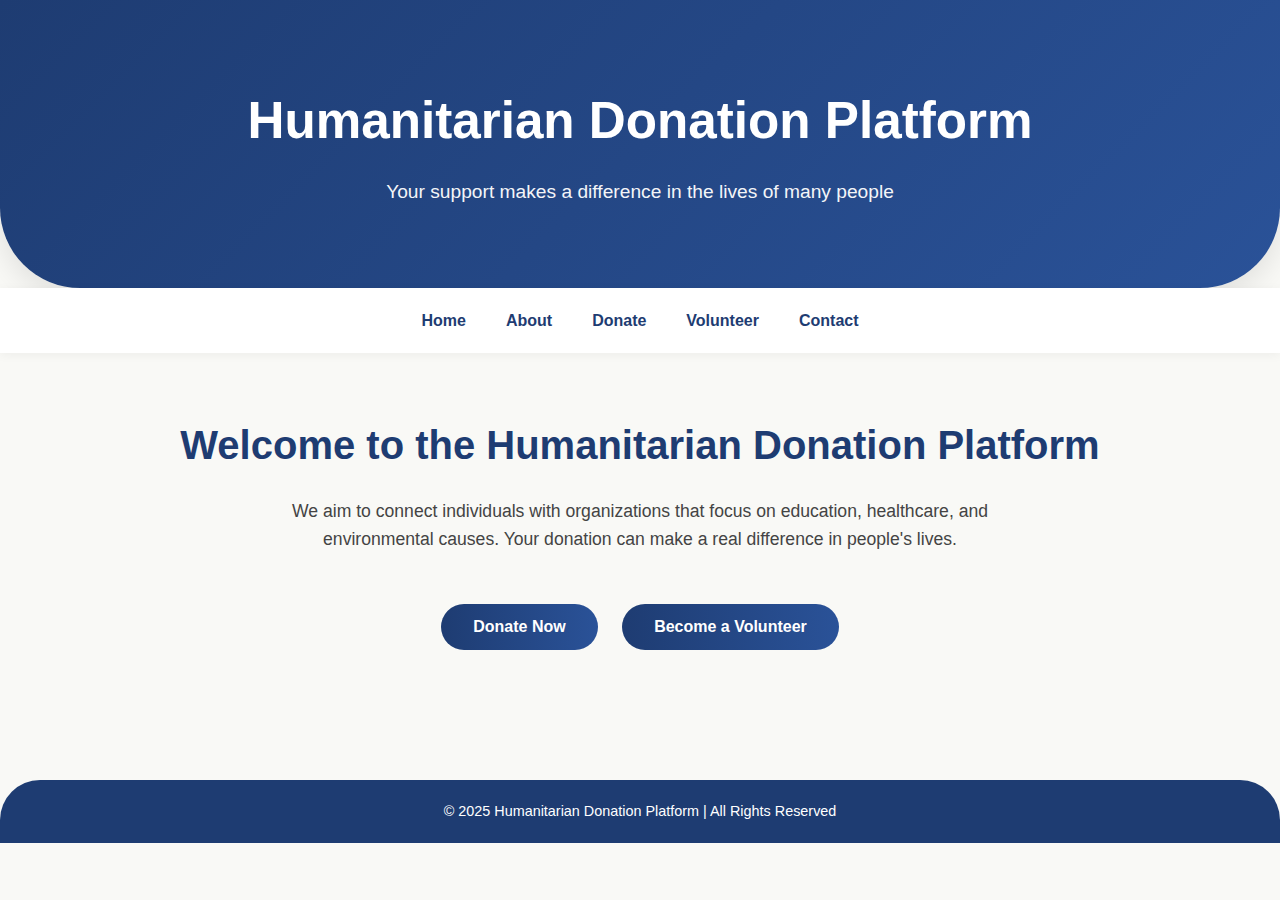
<file: index.html>
<!DOCTYPE html>
<html lang="en">
<head>
    <meta charset="UTF-8">
    <meta name="viewport" content="width=device-width, initial-scale=1.0">
    <title>Humanitarian Donation Platform</title>
    <link rel="stylesheet" href="index.css">
</head>
<body>

    <header>
        <h1>Humanitarian Donation Platform</h1>
        <p>Your support makes a difference in the lives of many people</p>
    </header>

    <nav>
        <ul>
          <li><a href="index.html">Home</a></li>
          <li><a href="about.html">About</a></li>
          <li><a href="donate.html">Donate</a></li>
          <li><a href="volunteer.html">Volunteer</a></li>
          <li><a href="contact.html">Contact</a></li>
        </ul>
      </nav>
      

    <main>
        <h2>Welcome to the Humanitarian Donation Platform</h2>
        <p>We aim to connect individuals with organizations that focus on education, healthcare, and environmental causes. Your donation can make a real difference in people's lives.</p>
        <button><a href="donate.html">Donate Now</a></button>
        <button><a href="volunteer.html">Become a Volunteer</a></button>
    </main>

    <footer>
        <p>&copy; 2025 Humanitarian Donation Platform | All Rights Reserved</p>
    </footer>

</body>
</html>
</file>
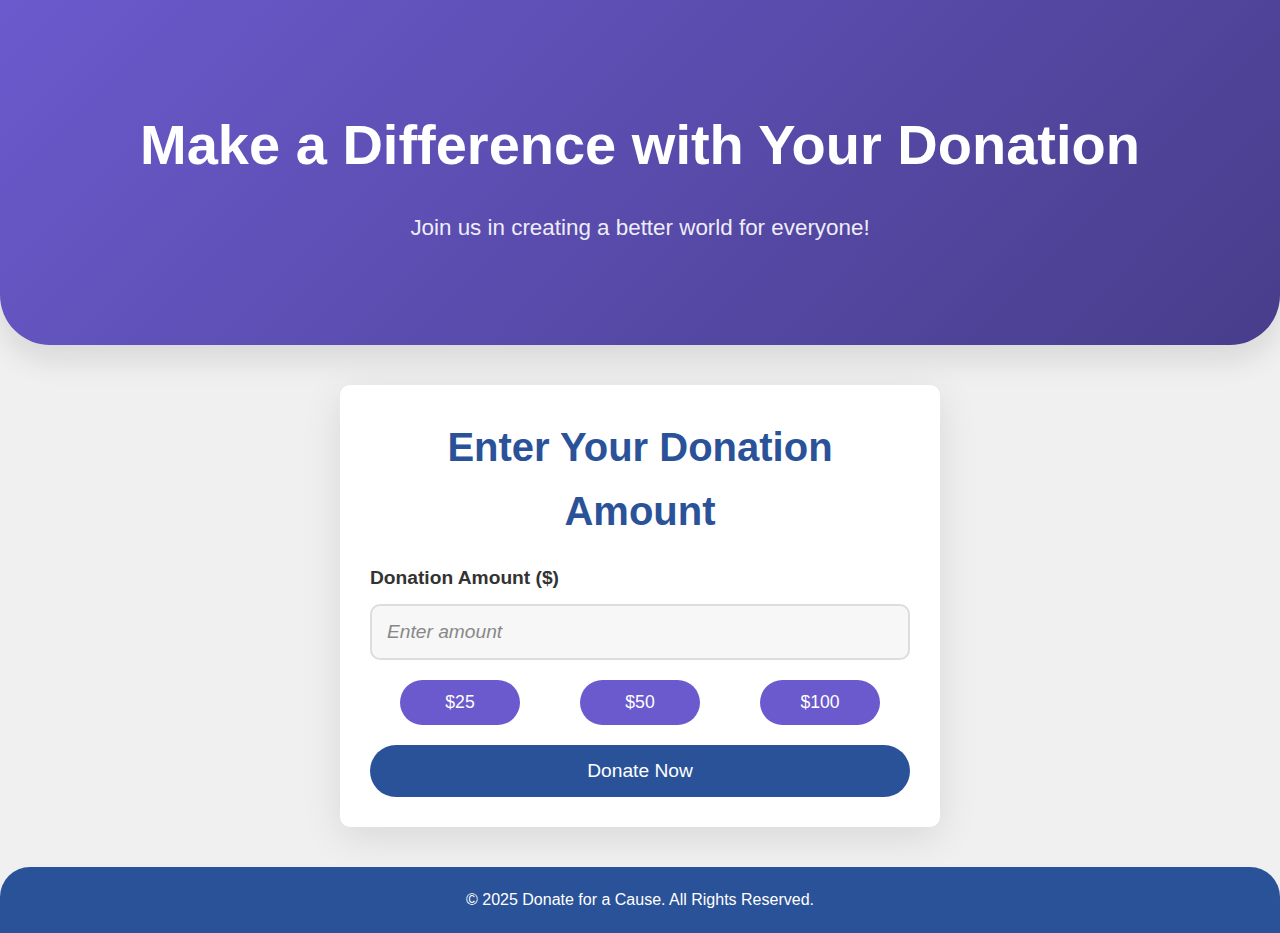
<file: 2.html>
<!DOCTYPE html>
<html lang="en">
<head>
    <meta charset="UTF-8">
    <meta name="viewport" content="width=device-width, initial-scale=1.0">
    <title>Donation Page</title>
    <link rel="stylesheet" href="2.css">
</head>
<body>

    <!-- Header Section -->
    <header>
        <div class="container">
            <h1>Make a Difference with Your Donation</h1>
            <p>Join us in creating a better world for everyone!</p>
        </div>
    </header>

    <!-- Main Donation Form Section -->
    <main>
        <div class="donation-form-container">
            <h2>Enter Your Donation Amount</h2>

            <!-- Donation Amount Form -->
            <form action="#">
                <div class="donation-amount-container">
                    <label for="donation" class="donation-label">Donation Amount ($)</label>
                    <input type="number" id="donation" class="donation-input" placeholder="Enter amount" required>

                    <!-- Predefined Donation Buttons -->
                    <div class="predefined-donations">
                        <button type="button" class="donation-btn">$25</button>
                        <button type="button" class="donation-btn">$50</button>
                        <button type="button" class="donation-btn">$100</button>
                    </div>

                    <!-- Submit Button -->
                    <button type="submit" class="donate-now-btn">Donate Now</button>
                </div>
            </form>
        </div>
    </main>

    <!-- Footer Section -->
    <footer>
        <p>&copy; 2025 Donate for a Cause. All Rights Reserved.</p>
    </footer>

</body>
</html>
</file>
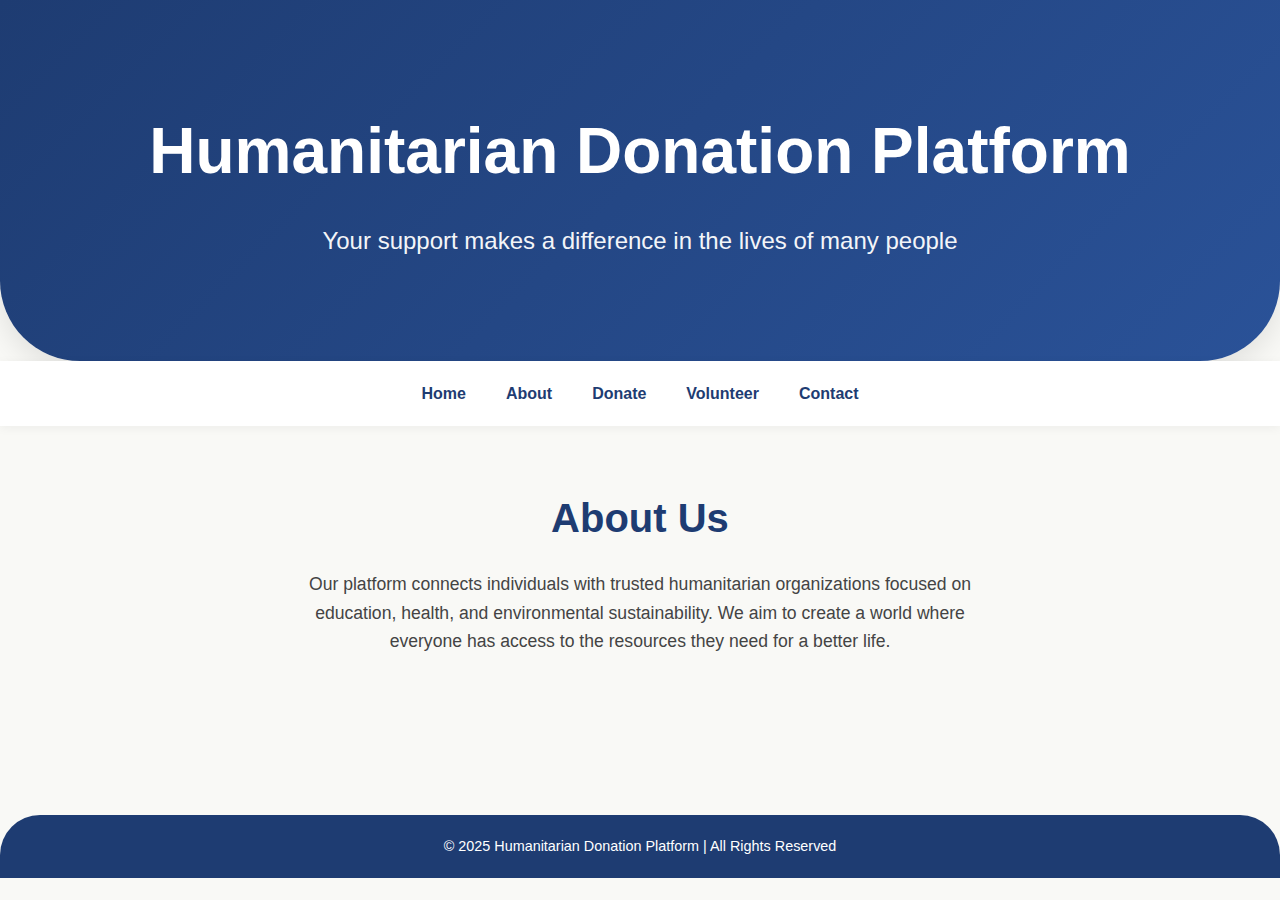
<file: about.html>
<!DOCTYPE html>
<html lang="en">
<head>
    <meta charset="UTF-8">
    <meta name="viewport" content="width=device-width, initial-scale=1.0">
    <title>About Us - Humanitarian Donation Platform</title>
    <link rel="stylesheet" href="about.css">
</head>
<body>

    <header>
        <h1>Humanitarian Donation Platform</h1>
        <p>Your support makes a difference in the lives of many people</p>
    </header>

    <nav>
        <ul>
          <li><a href="index.html">Home</a></li>
          <li><a href="about.html">About</a></li>
          <li><a href="donate.html">Donate</a></li>
          <li><a href="volunteer.html">Volunteer</a></li>
          <li><a href="contact.html">Contact</a></li>
        </ul>
      </nav>
      

    <main>
        <h2>About Us</h2>
        <p>Our platform connects individuals with trusted humanitarian organizations focused on education, health, and environmental sustainability. We aim to create a world where everyone has access to the resources they need for a better life.</p>
    </main>

    <footer>
        <p>&copy; 2025 Humanitarian Donation Platform | All Rights Reserved</p>
    </footer>

</body>
</html>
</file>
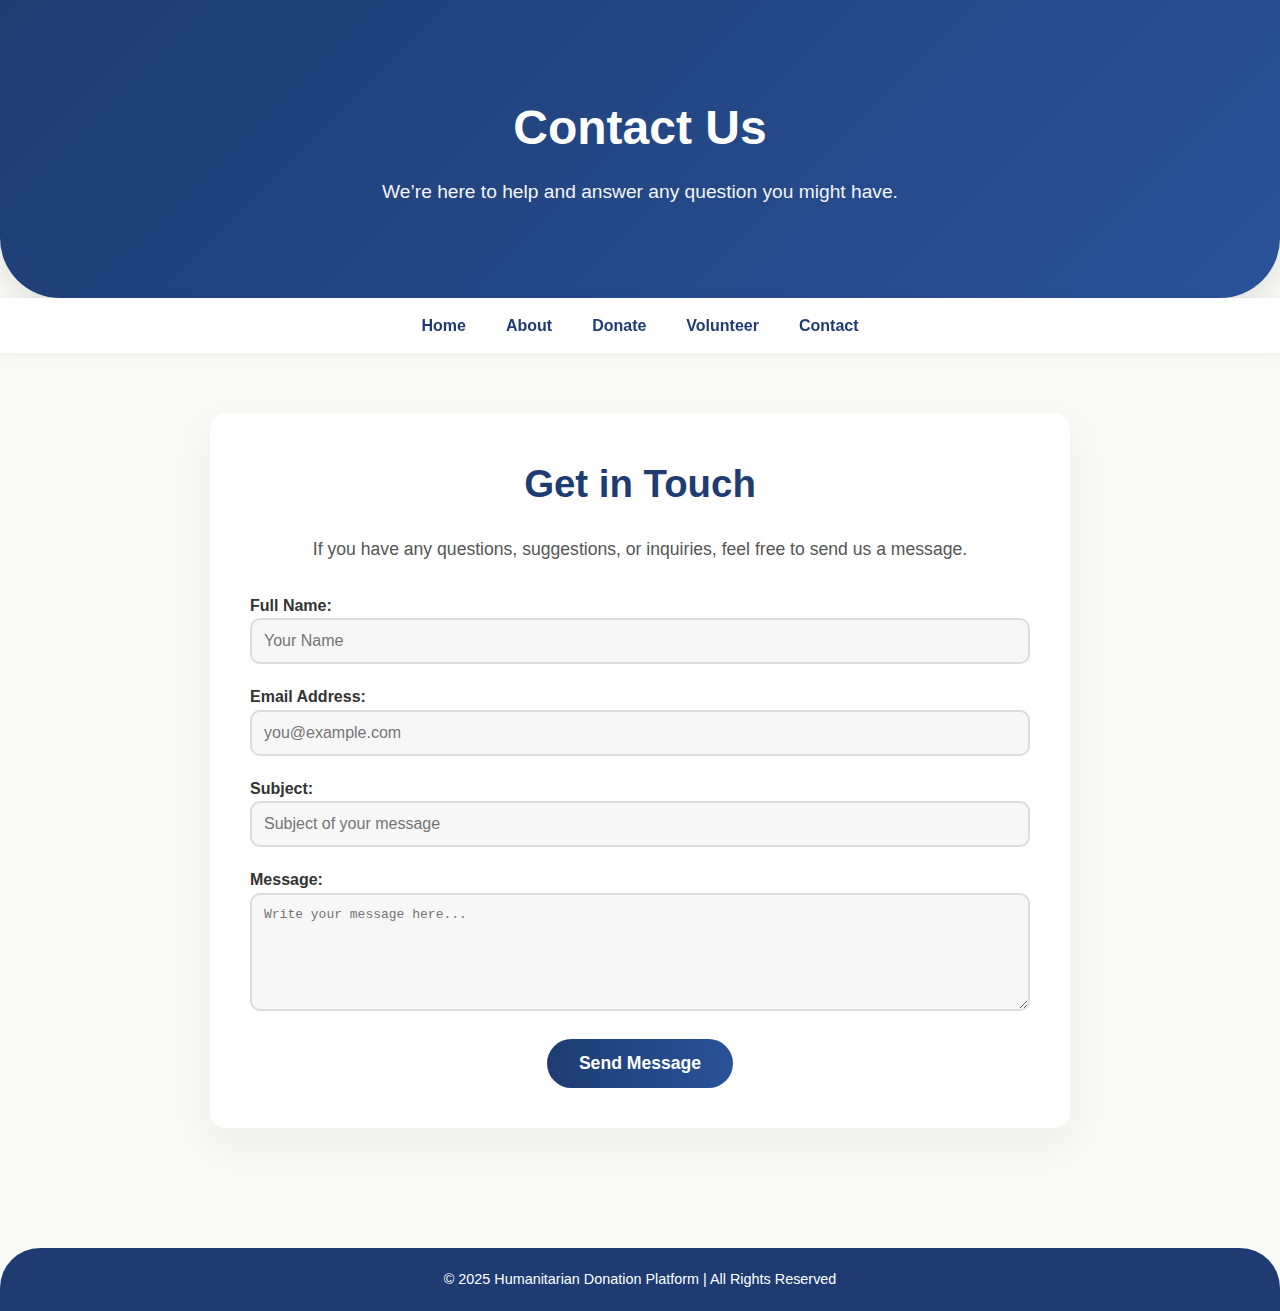
<file: contact.html>
<!DOCTYPE html>
<html lang="en">
<head>
  <meta charset="UTF-8" />
  <meta name="viewport" content="width=device-width, initial-scale=1.0"/>
  <title>Contact Us - Humanitarian Donation Platform</title>
  <link rel="stylesheet" href="contact.css"/>
</head>
<body>

  <header>
    <h1>Contact Us</h1>
    <p>We’re here to help and answer any question you might have.</p>
  </header>

  <nav>
    <ul>
      <li><a href="index.html">Home</a></li>
      <li><a href="about.html">About</a></li>
      <li><a href="donate.html">Donate</a></li>
      <li><a href="volunteer.html">Volunteer</a></li>
      <li><a href="contact.html">Contact</a></li>
    </ul>
  </nav>

  <main>
    <section class="contact-section">
      <h2>Get in Touch</h2>
      <p>If you have any questions, suggestions, or inquiries, feel free to send us a message.</p>

      <form class="contact-form" action="#">
        <div class="form-group">
          <label for="fullname">Full Name:</label>
          <input type="text" id="fullname" name="fullname" placeholder="Your Name" required>
        </div>

        <div class="form-group">
          <label for="email">Email Address:</label>
          <input type="email" id="email" name="email" placeholder="you@example.com" required>
        </div>

        <div class="form-group">
          <label for="subject">Subject:</label>
          <input type="text" id="subject" name="subject" placeholder="Subject of your message" required>
        </div>

        <div class="form-group">
          <label for="message">Message:</label>
          <textarea id="message" name="message" placeholder="Write your message here..." rows="6" required></textarea>
        </div>

        <button type="submit">Send Message</button>
      </form>
    </section>
  </main>

  <footer>
    <p>&copy; 2025 Humanitarian Donation Platform | All Rights Reserved</p>
  </footer>

</body>
</html>
</file>
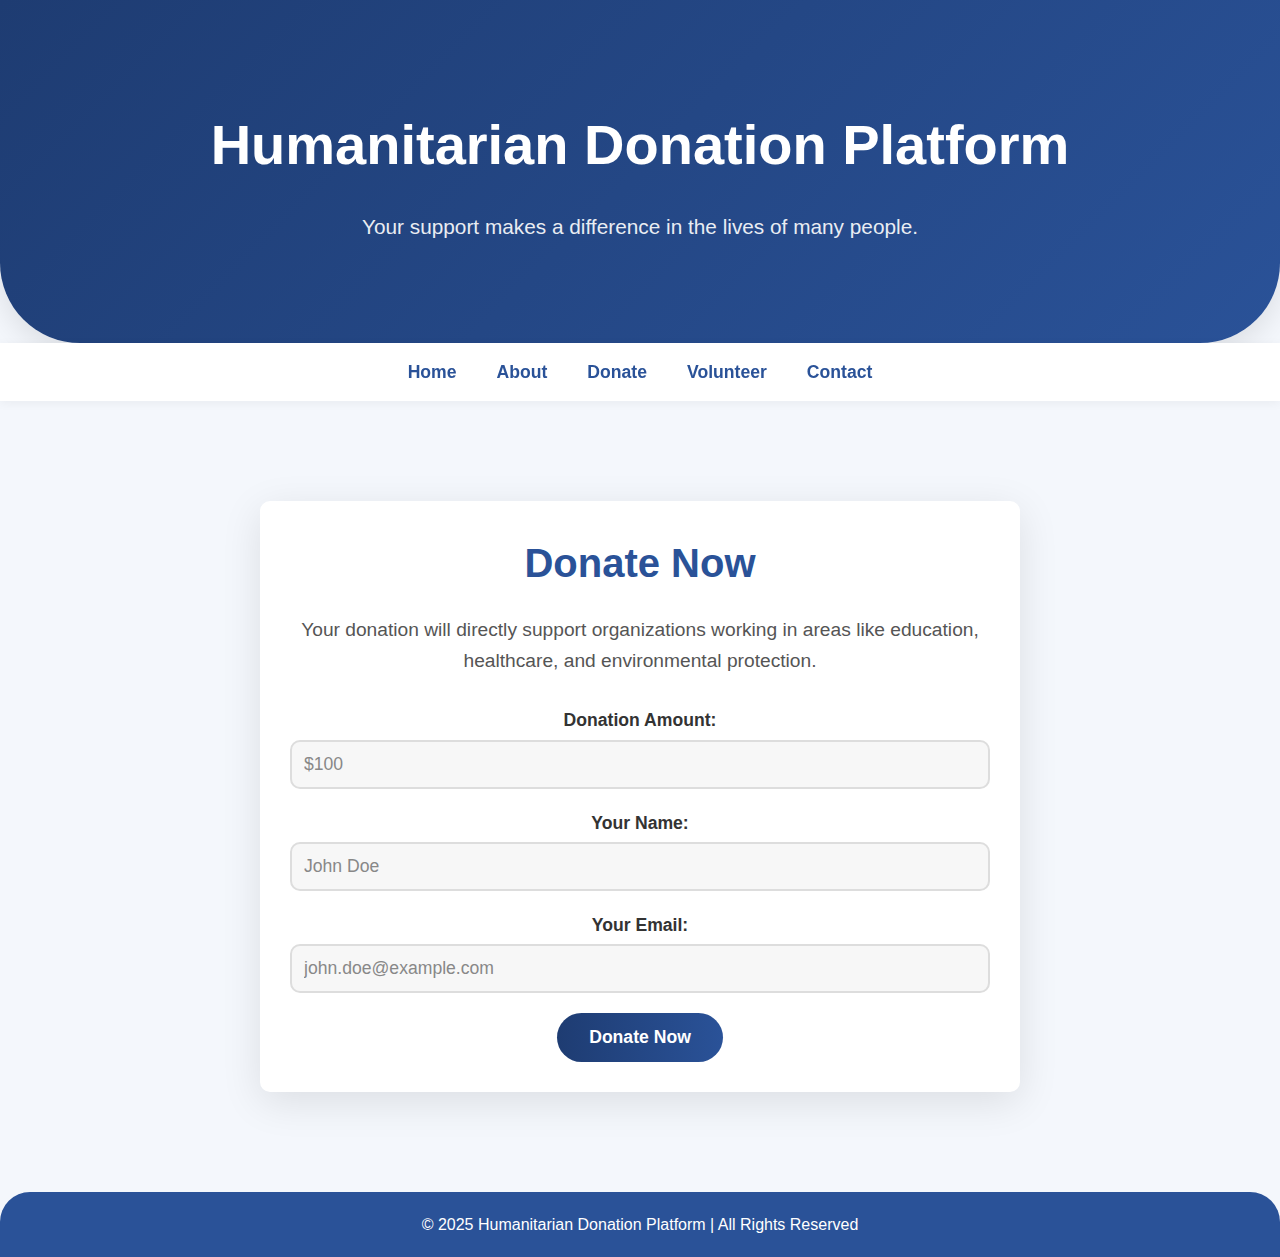
<file: donate.html>
<!DOCTYPE html>
<html lang="en">
<head>
    <meta charset="UTF-8">
    <meta name="viewport" content="width=device-width, initial-scale=1.0">
    <title>Donate Now - Humanitarian Donation Platform</title>
    <link rel="stylesheet" href="donate.css">
</head>
<body>

    <header>
        <div class="container">
            <h1>Humanitarian Donation Platform</h1>
            <p>Your support makes a difference in the lives of many people.</p>
        </div>
    </header>

    <nav>
        <ul>
          <li><a href="index.html">Home</a></li>
          <li><a href="about.html">About</a></li>
          <li><a href="donate.html">Donate</a></li>
          <li><a href="volunteer.html">Volunteer</a></li>
          <li><a href="contact.html">Contact</a></li>
        </ul>
    </nav>

    <main>
        <div class="donation-container">
            <h2>Donate Now</h2>
            <p>Your donation will directly support organizations working in areas like education, healthcare, and environmental protection.</p>

            <form action="#" class="donation-form">
                <div class="form-group">
                    <label for="donation-amount">Donation Amount:</label>
                    <input type="number" id="donation-amount" name="donation-amount" placeholder="$100" required>
                </div>

                <div class="form-group">
                    <label for="donor-name">Your Name:</label>
                    <input type="text" id="donor-name" name="donor-name" placeholder="John Doe" required>
                </div>

                <div class="form-group">
                    <label for="donor-email">Your Email:</label>
                    <input type="email" id="donor-email" name="donor-email" placeholder="john.doe@example.com" required>
                </div>

                <button type="submit" class="donate-now-btn">Donate Now</button>
            </form>
        </div>
    </main>

    <footer>
        <p>&copy; 2025 Humanitarian Donation Platform | All Rights Reserved</p>
    </footer>

</body>
</html>
</file>
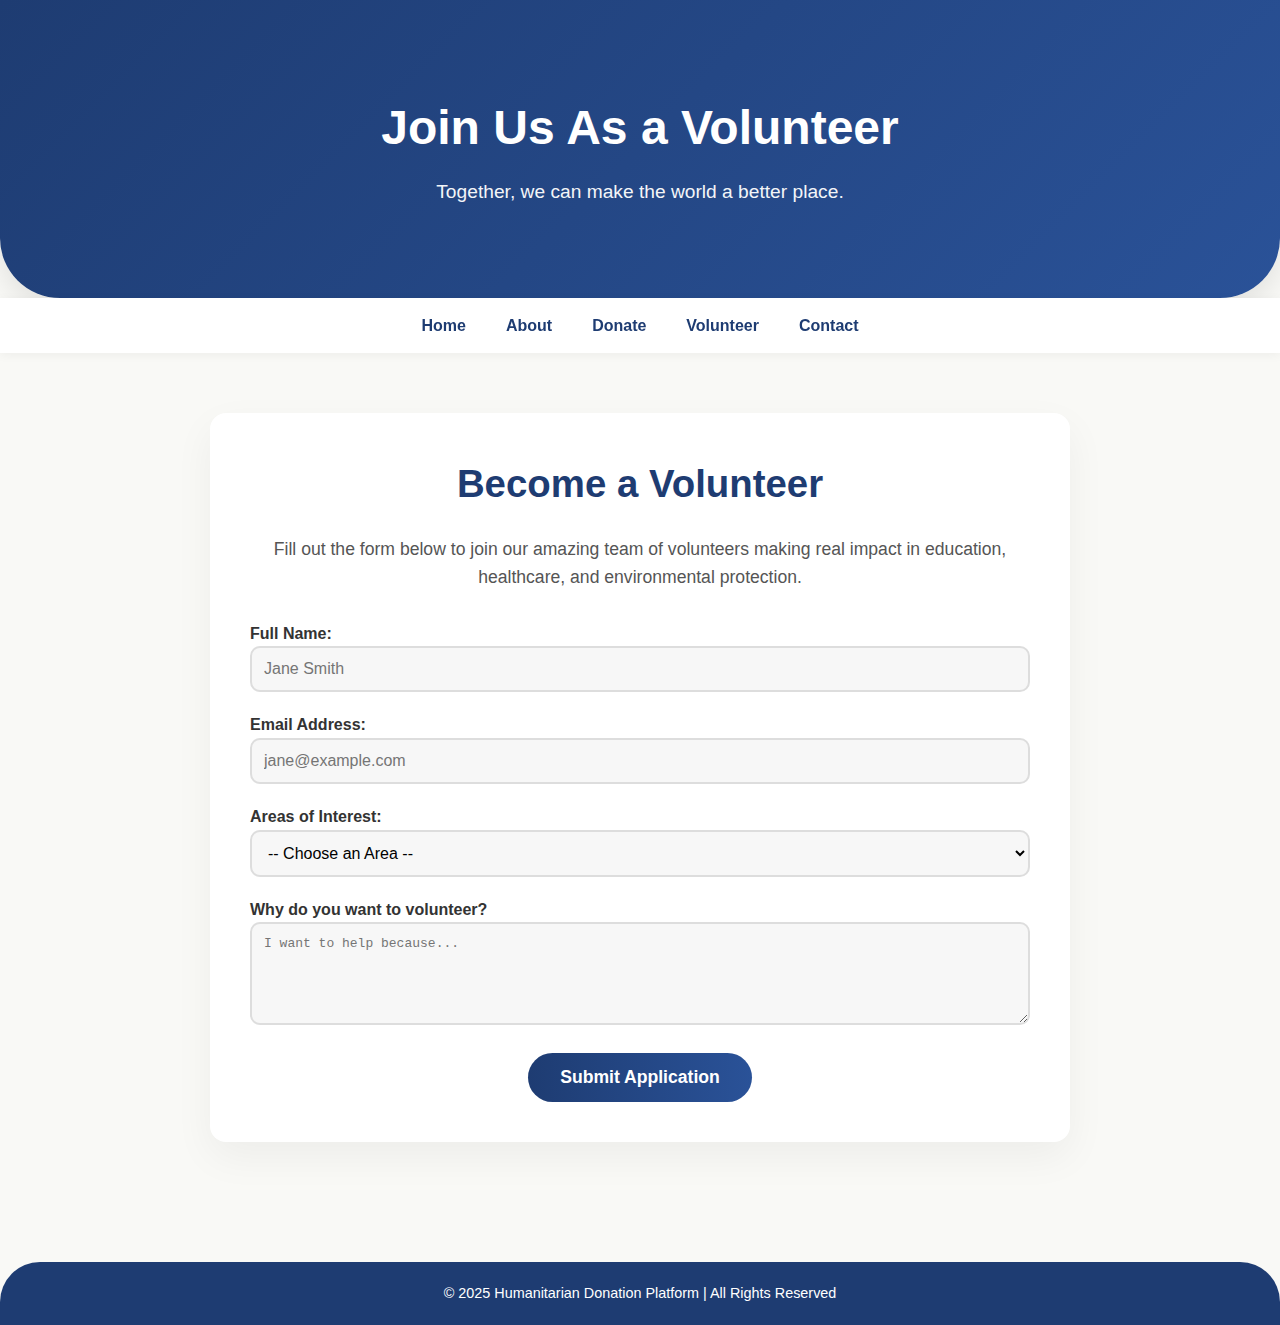
<file: volunteer.html>
<!DOCTYPE html>
<html lang="en">
<head>
  <meta charset="UTF-8" />
  <meta name="viewport" content="width=device-width, initial-scale=1.0"/>
  <title>Volunteer - Humanitarian Donation Platform</title>
  <link rel="stylesheet" href="volunteer.css"/>
</head>
<body>

  <header>
    <h1>Join Us As a Volunteer</h1>
    <p>Together, we can make the world a better place.</p>
  </header>

  <nav>
    <ul>
      <li><a href="index.html">Home</a></li>
      <li><a href="about.html">About</a></li>
      <li><a href="donate.html">Donate</a></li>
      <li><a href="volunteer.html">Volunteer</a></li>
      <li><a href="contact.html">Contact</a></li>
    </ul>
  </nav>

  <main>
    <section class="volunteer-section">
      <h2>Become a Volunteer</h2>
      <p>Fill out the form below to join our amazing team of volunteers making real impact in education, healthcare, and environmental protection.</p>

      <form class="volunteer-form" action="#">
        <div class="form-group">
          <label for="name">Full Name:</label>
          <input type="text" id="name" name="name" placeholder="Jane Smith" required>
        </div>

        <div class="form-group">
          <label for="email">Email Address:</label>
          <input type="email" id="email" name="email" placeholder="jane@example.com" required>
        </div>

        <div class="form-group">
          <label for="interests">Areas of Interest:</label>
          <select id="interests" name="interests">
            <option value="">-- Choose an Area --</option>
            <option value="education">Education</option>
            <option value="healthcare">Healthcare</option>
            <option value="environment">Environment</option>
          </select>
        </div>

        <div class="form-group">
          <label for="message">Why do you want to volunteer?</label>
          <textarea id="message" name="message" placeholder="I want to help because..." rows="5" required></textarea>
        </div>

        <button type="submit">Submit Application</button>
      </form>
    </section>
  </main>

  <footer>
    <p>&copy; 2025 Humanitarian Donation Platform | All Rights Reserved</p>
  </footer>

</body>
</html>
</file>
<file: index.css>
/* Reset */
* {
  margin: 0;
  padding: 0;
  box-sizing: border-box;
}

/* Base Styles */
body {
  font-family: 'Segoe UI', sans-serif;
  background: #f9f9f6; /* خلفية بيج فاتح */
  color: #2b2d42;
  line-height: 1.6;
}

/* Header */
header {
  background: linear-gradient(135deg, #1e3c72 0%, #2a5298 100%); /* تدرج أزرق أنيق */
  color: white;
  padding: 80px 20px;
  text-align: center;
  border-bottom-left-radius: 80px;
  border-bottom-right-radius: 80px;
  box-shadow: 0 10px 30px rgba(0,0,0,0.1);
}

header h1 {
  font-size: 3.2em;
  margin-bottom: 15px;
  font-weight: bold;
}

header p {
  font-size: 1.2em;
  opacity: 0.95;
}

/* Navigation */
nav {
  background-color: #ffffff;
  padding: 20px 0;
  text-align: center;
  box-shadow: 0 2px 10px rgba(0,0,0,0.05);
  position: sticky;
  top: 0;
  z-index: 1000;
}

nav ul {
  list-style: none;
  display: flex;
  justify-content: center;
  flex-wrap: wrap;
}

nav ul li {
  margin: 0 20px;
}

nav ul li a {
  text-decoration: none;
  color: #1e3c72;
  font-weight: bold;
  font-size: 1em;
  transition: all 0.3s ease;
}

nav ul li a:hover {
  color: #d4af37; /* ذهبي هادئ */
  border-bottom: 2px solid #d4af37;
}

/* Main */
main {
  padding: 60px 20px;
  max-width: 1000px;
  margin: auto;
  text-align: center;
}

main h2 {
  font-size: 2.5em;
  color: #1e3c72;
  margin-bottom: 20px;
}

main p {
  font-size: 1.1em;
  max-width: 700px;
  margin: 0 auto 40px;
  color: #444;
}

/* Buttons */
button {
  background: linear-gradient(to right, #1e3c72, #2a5298);
  color: white;
  border: none;
  padding: 14px 32px;
  margin: 10px;
  font-size: 1em;
  border-radius: 30px;
  cursor: pointer;
  transition: transform 0.2s ease, box-shadow 0.2s ease;
}

button:hover {
  transform: translateY(-2px);
  box-shadow: 0 5px 15px rgba(0,0,0,0.1);
}

button a {
  color: white;
  text-decoration: none;
  font-weight: bold;
}

/* Footer */
footer {
  background-color: #1e3c72;
  color: white;
  text-align: center;
  padding: 20px;
  font-size: 0.9em;
  border-top-left-radius: 40px;
  border-top-right-radius: 40px;
  margin-top: 60px;
}

/* Responsive Design */
@media (max-width: 768px) {
  header h1 {
    font-size: 2em;
  }

  nav ul {
    flex-direction: column;
  }

  nav ul li {
    margin: 10px 0;
  }

  button {
    width: 100%;
    max-width: 300px;
  }
}
</file>
<file: 2.css>
/* General Reset */
* {
    margin: 0;
    padding: 0;
    box-sizing: border-box;
  }
  
  /* Base Styles */
  body {
    font-family: 'Arial', sans-serif;
    background: #f0f0f0;
    color: #333;
    line-height: 1.6;
  }
  
  /* Header */
  header {
    background: linear-gradient(135deg, #6a5acd, #483d8b); /* Blue gradient */
    color: white;
    padding: 100px 20px;
    text-align: center;
    border-bottom-left-radius: 50px;
    border-bottom-right-radius: 50px;
    box-shadow: 0 15px 30px rgba(0,0,0,0.1);
  }
  
  header h1 {
    font-size: 3.5em;
    margin-bottom: 20px;
  }
  
  header p {
    font-size: 1.4em;
    opacity: 0.9;
  }
  
  /* Donation Form */
  .donation-form-container {
    max-width: 600px;
    margin: 40px auto;
    padding: 30px;
    background-color: #ffffff;
    border-radius: 10px;
    box-shadow: 0 10px 40px rgba(0, 0, 0, 0.1);
  }
  
  .donation-form-container h2 {
    font-size: 2.5em;
    color: #2a5298;
    margin-bottom: 20px;
    text-align: center;
  }
  
  .donation-label {
    font-size: 1.2em;
    color: #333;
    margin-bottom: 10px;
    font-weight: bold;
    display: block;
  }
  
  .donation-input {
    width: 100%;
    padding: 15px;
    margin-bottom: 20px;
    border: 2px solid #ddd;
    border-radius: 10px;
    font-size: 1.2em;
    color: #555;
    background-color: #f7f7f7;
    transition: all 0.3s ease;
  }
  
  .donation-input:focus {
    border-color: #6a5acd;
    background-color: #fff;
    outline: none;
  }
  
  .donation-input::placeholder {
    color: #888;
    font-style: italic;
  }
  
  /* Predefined Donation Buttons */
  .predefined-donations {
    display: flex;
    justify-content: space-around;
    margin-bottom: 20px;
  }
  
  .donation-btn {
    background-color: #6a5acd;
    color: white;
    border: none;
    padding: 12px 25px;
    font-size: 1.1em;
    border-radius: 30px;
    cursor: pointer;
    transition: all 0.3s ease;
    width: 100%;
    max-width: 120px;
  }
  
  .donation-btn:hover {
    background-color: #483d8b;
    transform: translateY(-3px);
    box-shadow: 0 5px 15px rgba(0, 0, 0, 0.1);
  }
  
  /* Submit Donation Button */
  .donate-now-btn {
    width: 100%;
    padding: 15px 0;
    background-color: #2a5298;
    color: white;
    font-size: 1.2em;
    border: none;
    border-radius: 30px;
    cursor: pointer;
    transition: all 0.3s ease;
  }
  
  .donate-now-btn:hover {
    background-color: #6a5acd;
    transform: translateY(-3px);
    box-shadow: 0 5px 15px rgba(0, 0, 0, 0.1);
  }
  
  /* Footer */
  footer {
    background-color: #2a5298;
    color: white;
    text-align: center;
    padding: 20px;
    font-size: 1em;
    margin-top: 40px;
    border-top-left-radius: 30px;
    border-top-right-radius: 30px;
  }
  
  /* Responsive Design */
  @media (max-width: 768px) {
    header h1 {
      font-size: 2.5em;
    }
  
    .donation-form-container {
      padding: 20px;
    }
  
    .donation-input {
      padding: 12px;
    }
  
    .donation-btn, .donate-now-btn {
      font-size: 1em;
    }
  
    .predefined-donations {
      flex-direction: column;
      gap: 10px;
    }
  }
</file>
<file: about.css>
/* Reset */
* {
    margin: 0;
    padding: 0;
    box-sizing: border-box;
  }
  
  /* Base Styles */
  body {
    font-family: 'Segoe UI', sans-serif;
    background: #f9f9f6; /* خلفية بيج فاتح */
    color: #2b2d42;
    line-height: 1.6;
  }
  
  /* Header */
  header {
    background: linear-gradient(135deg, #1e3c72 0%, #2a5298 100%); /* تدرج أزرق أنيق */
    color: white;
    padding: 100px 20px; /* زيادة المسافة الداخلية */
    text-align: center;
    border-bottom-left-radius: 80px;
    border-bottom-right-radius: 80px;
    box-shadow: 0 10px 30px rgba(0,0,0,0.1);
  }
  
  header h1 {
    font-size: 4em; /* تكبير حجم الخط */
    margin-bottom: 20px;
    font-weight: bold;
  }
  
  header p {
    font-size: 1.5em; /* تكبير حجم الخط في الوصف */
    opacity: 0.95;
  }
  
  /* Navigation */
  nav {
    background-color: #ffffff;
    padding: 20px 0;
    text-align: center;
    box-shadow: 0 2px 10px rgba(0,0,0,0.05);
    position: sticky;
    top: 0;
    z-index: 1000;
  }
  
  nav ul {
    list-style: none;
    display: flex;
    justify-content: center;
    flex-wrap: wrap;
  }
  
  nav ul li {
    margin: 0 20px;
  }
  
  nav ul li a {
    text-decoration: none;
    color: #1e3c72;
    font-weight: bold;
    font-size: 1em;
    transition: all 0.3s ease;
  }
  
  nav ul li a:hover {
    color: #d4af37; /* ذهبي هادئ */
    border-bottom: 2px solid #d4af37;
  }
  
  /* Main */
  main {
    padding: 60px 20px;
    max-width: 1000px;
    margin: auto;
    text-align: center;
  }
  
  main h2 {
    font-size: 2.5em;
    color: #1e3c72;
    margin-bottom: 20px;
  }
  
  main p {
    font-size: 1.1em;
    max-width: 700px;
    margin: 0 auto 40px;
    color: #444;
  }
  
  /* Buttons */
  button {
    background: linear-gradient(to right, #1e3c72, #2a5298);
    color: white;
    border: none;
    padding: 14px 32px;
    margin: 10px;
    font-size: 1em;
    border-radius: 30px;
    cursor: pointer;
    transition: transform 0.2s ease, box-shadow 0.2s ease;
  }
  
  button:hover {
    transform: translateY(-2px);
    box-shadow: 0 5px 15px rgba(0,0,0,0.1);
  }
  
  button a {
    color: white;
    text-decoration: none;
    font-weight: bold;
  }
  
  /* Footer */
  footer {
    background-color: #1e3c72;
    color: white;
    text-align: center;
    padding: 20px;
    font-size: 0.9em;
    border-top-left-radius: 40px;
    border-top-right-radius: 40px;
    margin-top: 60px;
  }
  
  /* Responsive Design */
  @media (max-width: 768px) {
    header h1 {
      font-size: 2.5em; /* تكبير الحجم ليناسب الأجهزة الصغيرة */
    }
  
    nav ul {
      flex-direction: column;
    }
  
    nav ul li {
      margin: 10px 0;
    }
  
    button {
      width: 100%;
      max-width: 300px;
    }
  }
</file>
<file: contact.css>
/* Reset */
* {
    margin: 0;
    padding: 0;
    box-sizing: border-box;
  }
  
  /* Base */
  body {
    font-family: 'Segoe UI', sans-serif;
    background-color: #f9f9f6;
    color: #2b2d42;
    line-height: 1.6;
  }
  
  /* Header */
  header {
    background: linear-gradient(135deg, #1e3c72, #2a5298);
    color: white;
    text-align: center;
    padding: 90px 20px;
    border-bottom-left-radius: 60px;
    border-bottom-right-radius: 60px;
    box-shadow: 0 10px 30px rgba(0, 0, 0, 0.1);
  }
  
  header h1 {
    font-size: 3em;
    margin-bottom: 10px;
    font-weight: bold;
  }
  
  header p {
    font-size: 1.2em;
    opacity: 0.95;
  }
  
  /* Navigation */
  nav {
    background-color: #ffffff;
    padding: 15px 0;
    box-shadow: 0 2px 10px rgba(0, 0, 0, 0.05);
    text-align: center;
    position: sticky;
    top: 0;
    z-index: 999;
  }
  
  nav ul {
    display: flex;
    justify-content: center;
    flex-wrap: wrap;
    list-style: none;
  }
  
  nav ul li {
    margin: 0 20px;
  }
  
  nav ul li a {
    text-decoration: none;
    color: #1e3c72;
    font-weight: bold;
    font-size: 1em;
    transition: 0.3s ease;
  }
  
  nav ul li a:hover,
  nav ul li a.active {
    color: #d4af37;
    border-bottom: 2px solid #d4af37;
  }
  
  /* Main */
  main {
    padding: 60px 20px;
    max-width: 900px;
    margin: auto;
  }
  
  .contact-section {
    background-color: #ffffff;
    padding: 40px;
    border-radius: 16px;
    box-shadow: 0 15px 40px rgba(0, 0, 0, 0.05);
    text-align: center;
  }
  
  .contact-section h2 {
    font-size: 2.4em;
    color: #1e3c72;
    margin-bottom: 20px;
  }
  
  .contact-section p {
    font-size: 1.1em;
    color: #555;
    margin-bottom: 30px;
  }
  
  /* Form */
  .contact-form {
    display: flex;
    flex-direction: column;
    gap: 20px;
    text-align: left;
  }
  
  .form-group label {
    font-weight: bold;
    margin-bottom: 5px;
    color: #333;
  }
  
  .form-group input,
  .form-group textarea {
    width: 100%;
    padding: 12px;
    border: 2px solid #ddd;
    border-radius: 10px;
    background-color: #f7f7f7;
    font-size: 1em;
    transition: 0.3s ease;
  }
  
  .form-group input:focus,
  .form-group textarea:focus {
    border-color: #1e3c72;
    background-color: #fff;
    outline: none;
  }
  
  textarea {
    resize: vertical;
  }
  
  /* Button */
  button {
    background: linear-gradient(to right, #1e3c72, #2a5298);
    color: white;
    border: none;
    padding: 14px 32px;
    font-size: 1.1em;
    font-weight: bold;
    border-radius: 30px;
    cursor: pointer;
    transition: 0.3s ease;
    align-self: center;
  }
  
  button:hover {
    transform: translateY(-2px);
    box-shadow: 0 5px 15px rgba(0, 0, 0, 0.1);
  }
  
  /* Footer */
  footer {
    background-color: #1e3c72;
    color: white;
    text-align: center;
    padding: 20px;
    font-size: 0.9em;
    margin-top: 60px;
    border-top-left-radius: 40px;
    border-top-right-radius: 40px;
  }
  
  /* Responsive */
  @media (max-width: 768px) {
    header h1 {
      font-size: 2em;
    }
  
    .contact-section {
      padding: 20px;
    }
  
    nav ul {
      flex-direction: column;
    }
  
    nav ul li {
      margin: 10px 0;
    }
  }
</file>
<file: donate.css>
/* Reset and Box Sizing */
* {
    margin: 0;
    padding: 0;
    box-sizing: border-box;
}

/* Base Styles */
body {
    font-family: 'Segoe UI', sans-serif;
    background: #f4f7fc;
    color: #333;
    line-height: 1.6;
}

/* Header */
header {
    background: linear-gradient(135deg, #1e3c72 0%, #2a5298 100%); /* تدرج أزرق أنيق */
    color: white;
    padding: 100px 20px; /* زيادة المسافة الداخلية */
    text-align: center;
    border-bottom-left-radius: 80px;
    border-bottom-right-radius: 80px;
    box-shadow: 0 10px 30px rgba(0,0,0,0.1);
  }
header h1 {
    font-size: 3.5em;
    margin-bottom: 20px;
}

header p {
    font-size: 1.3em;
    opacity: 0.9;
}

/* Navigation */
nav {
    background-color: #ffffff;
    box-shadow: 0 2px 10px rgba(0,0,0,0.05);
    position: sticky;
    top: 0;
    z-index: 1000;
}

nav ul {
    list-style: none;
    display: flex;
    justify-content: center;
    padding: 15px 0;
}

nav ul li {
    margin: 0 20px;
}

nav ul li a {
    text-decoration: none;
    color: #2a5298;
    font-weight: bold;
    font-size: 1.1em;
    transition: all 0.3s ease;
}

nav ul li a:hover, nav ul li a.active {
    color: #d4af37;
    border-bottom: 2px solid #d4af37;
}

/* Main Section */
main {
    padding: 60px 20px;
    max-width: 800px;
    margin: 40px auto;
    text-align: center;
}

.donation-container {
    background-color: #ffffff;
    padding: 30px;
    border-radius: 10px;
    box-shadow: 0 10px 40px rgba(0, 0, 0, 0.1);
}

.donation-container h2 {
    font-size: 2.5em;
    color: #2a5298;
    margin-bottom: 20px;
}

.donation-container p {
    font-size: 1.2em;
    margin-bottom: 30px;
    color: #555;
}

.donation-form {
    display: flex;
    flex-direction: column;
    gap: 20px;
}

.form-group {
    display: flex;
    flex-direction: column;
}

label {
    font-size: 1.1em;
    color: #333;
    margin-bottom: 5px;
    font-weight: bold;
}

input {
    padding: 12px;
    font-size: 1.1em;
    border-radius: 10px;
    border: 2px solid #ddd;
    background-color: #f7f7f7;
    color: #555;
    transition: all 0.3s ease;
}

input:focus {
    border-color: #6a5acd;
    background-color: #fff;
    outline: none;
}

input::placeholder {
    color: #888;
}

/* Donation Button */
.donate-now-btn {
    background: linear-gradient(to right, #1e3c72, #2a5298);
    color: white;
    border: none;
    padding: 14px 32px;
    font-size: 1.1em;
    font-weight: bold;
    border-radius: 30px;
    cursor: pointer;
    transition: 0.3s ease;
    align-self: center;
}

.donate-now-btn:hover {
    transform: translateY(-2px);
    box-shadow: 0 5px 15px rgba(0, 0, 0, 0.1);
  }

/* Footer */
footer {
    background-color: #2a5298;
    color: white;
    text-align: center;
    padding: 20px;
    font-size: 1em;
    margin-top: 40px;
    border-top-left-radius: 30px;
    border-top-right-radius: 30px;
}

/* Responsive Design */
@media (max-width: 768px) {
    header h1 {
        font-size: 2.5em;
    }

    .donation-container {
        padding: 20px;
    }

    .donation-form input {
        padding: 10px;
    }

    .donate-now-btn {
        font-size: 1.1em;
    }
}
</file>
<file: volunteer.css>
/* Reset */
* {
    margin: 0;
    padding: 0;
    box-sizing: border-box;
  }
  
  /* Base */
  body {
    font-family: 'Segoe UI', sans-serif;
    background-color: #f9f9f6;
    color: #2b2d42;
    line-height: 1.6;
  }
  
  /* Header */
  header {
    background: linear-gradient(135deg, #1e3c72, #2a5298);
    color: white;
    text-align: center;
    padding: 90px 20px;
    border-bottom-left-radius: 60px;
    border-bottom-right-radius: 60px;
    box-shadow: 0 10px 30px rgba(0, 0, 0, 0.1);
  }
  
  header h1 {
    font-size: 3em;
    margin-bottom: 10px;
    font-weight: bold;
  }
  
  header p {
    font-size: 1.2em;
    opacity: 0.95;
  }
  
  /* Navigation */
  nav {
    background-color: #ffffff;
    padding: 15px 0;
    box-shadow: 0 2px 10px rgba(0, 0, 0, 0.05);
    text-align: center;
    position: sticky;
    top: 0;
    z-index: 999;
  }
  
  nav ul {
    display: flex;
    justify-content: center;
    flex-wrap: wrap;
    list-style: none;
  }
  
  nav ul li {
    margin: 0 20px;
  }
  
  nav ul li a {
    text-decoration: none;
    color: #1e3c72;
    font-weight: bold;
    font-size: 1em;
    transition: 0.3s ease;
  }
  
  nav ul li a:hover,
  nav ul li a.active {
    color: #d4af37;
    border-bottom: 2px solid #d4af37;
  }
  
  /* Main */
  main {
    padding: 60px 20px;
    max-width: 900px;
    margin: auto;
  }
  
  .volunteer-section {
    background-color: #ffffff;
    padding: 40px;
    border-radius: 16px;
    box-shadow: 0 15px 40px rgba(0, 0, 0, 0.05);
    text-align: center;
  }
  
  .volunteer-section h2 {
    font-size: 2.4em;
    color: #1e3c72;
    margin-bottom: 20px;
  }
  
  .volunteer-section p {
    font-size: 1.1em;
    color: #555;
    margin-bottom: 30px;
  }
  
  /* Form */
  .volunteer-form {
    display: flex;
    flex-direction: column;
    gap: 20px;
    text-align: left;
  }
  
  .form-group label {
    font-weight: bold;
    margin-bottom: 5px;
    color: #333;
  }
  
  .form-group input,
  .form-group select,
  .form-group textarea {
    width: 100%;
    padding: 12px;
    border: 2px solid #ddd;
    border-radius: 10px;
    background-color: #f7f7f7;
    font-size: 1em;
    transition: 0.3s ease;
  }
  
  .form-group input:focus,
  .form-group select:focus,
  .form-group textarea:focus {
    border-color: #1e3c72;
    background-color: #fff;
    outline: none;
  }
  
  textarea {
    resize: vertical;
  }
  
  /* Button */
  button {
    background: linear-gradient(to right, #1e3c72, #2a5298);
    color: white;
    border: none;
    padding: 14px 32px;
    font-size: 1.1em;
    font-weight: bold;
    border-radius: 30px;
    cursor: pointer;
    transition: 0.3s ease;
    align-self: center;
  }
  
  button:hover {
    transform: translateY(-2px);
    box-shadow: 0 5px 15px rgba(0, 0, 0, 0.1);
  }
  
  /* Footer */
  footer {
    background-color: #1e3c72;
    color: white;
    text-align: center;
    padding: 20px;
    font-size: 0.9em;
    margin-top: 60px;
    border-top-left-radius: 40px;
    border-top-right-radius: 40px;
  }
  
  /* Responsive */
  @media (max-width: 768px) {
    header h1 {
      font-size: 2em;
    }
  
    .volunteer-section {
      padding: 20px;
    }
  
    nav ul {
      flex-direction: column;
    }
  
    nav ul li {
      margin: 10px 0;
    }
  }
</file>
